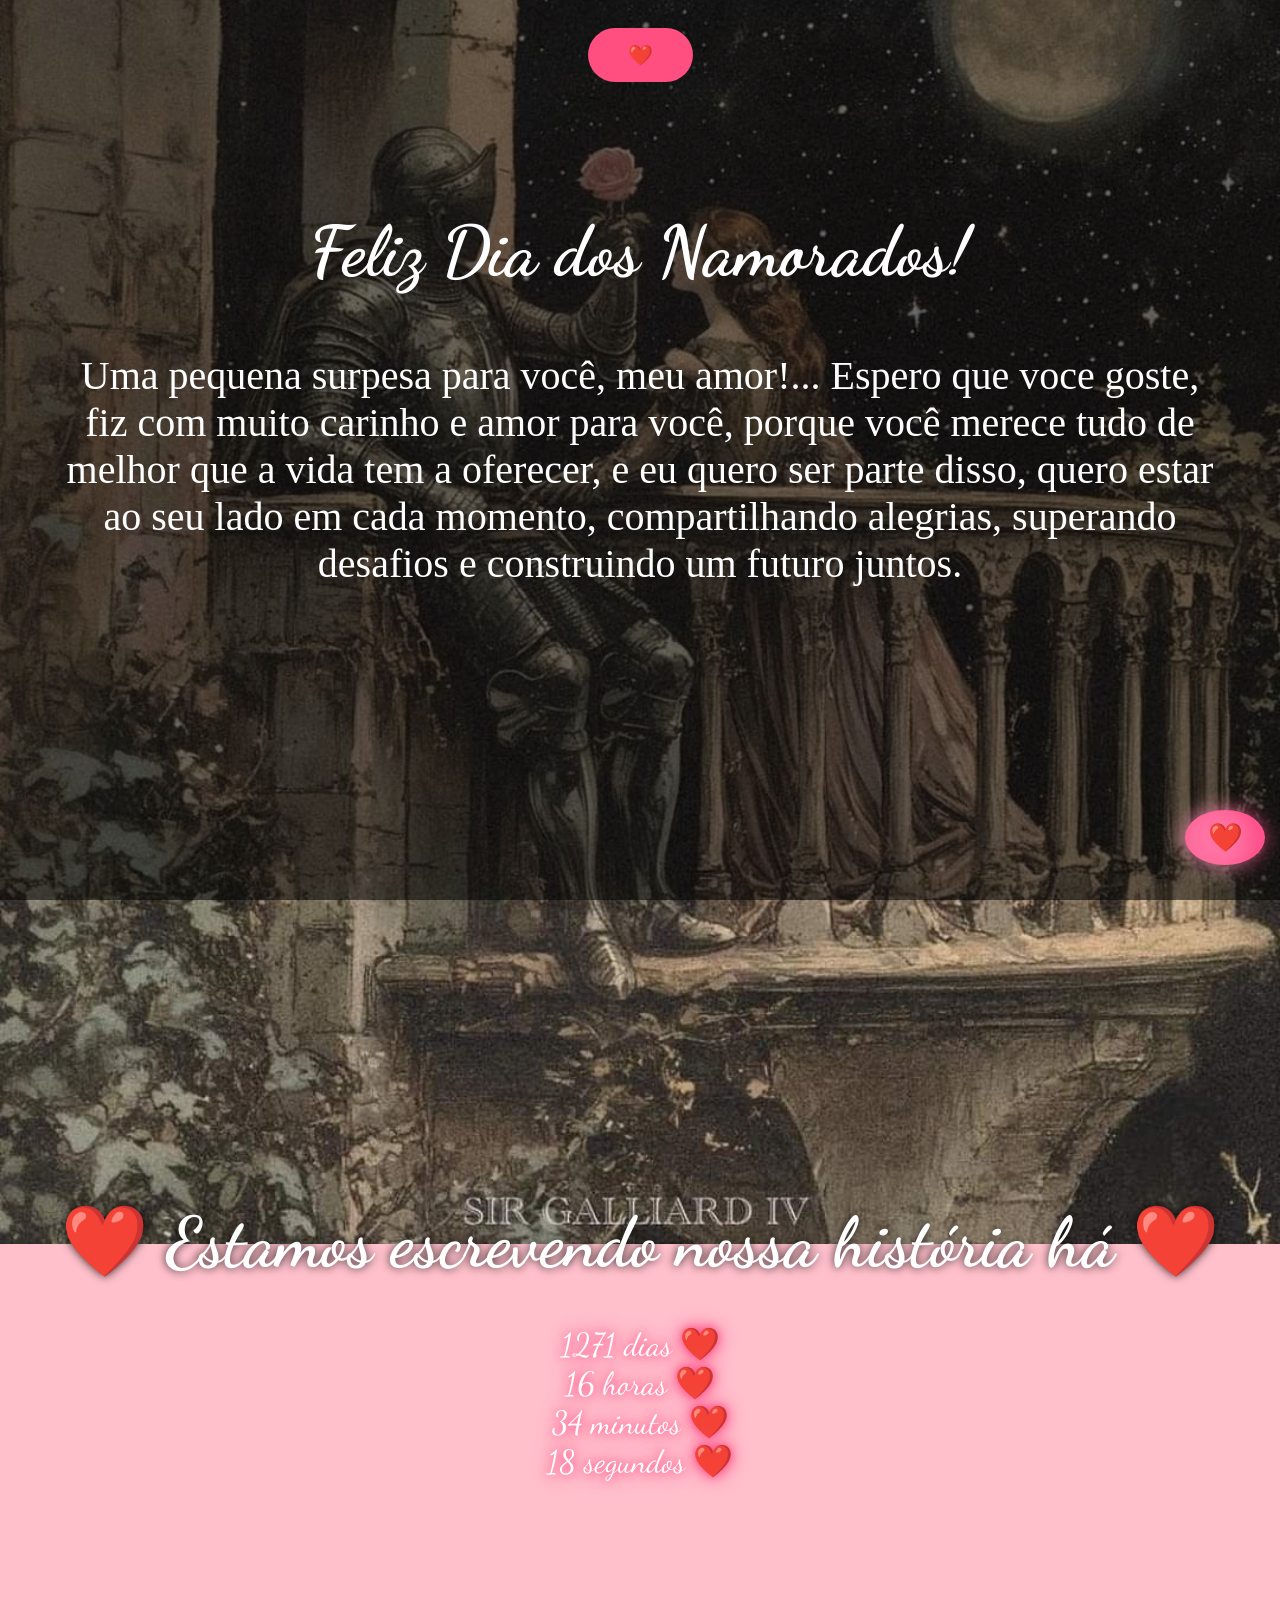
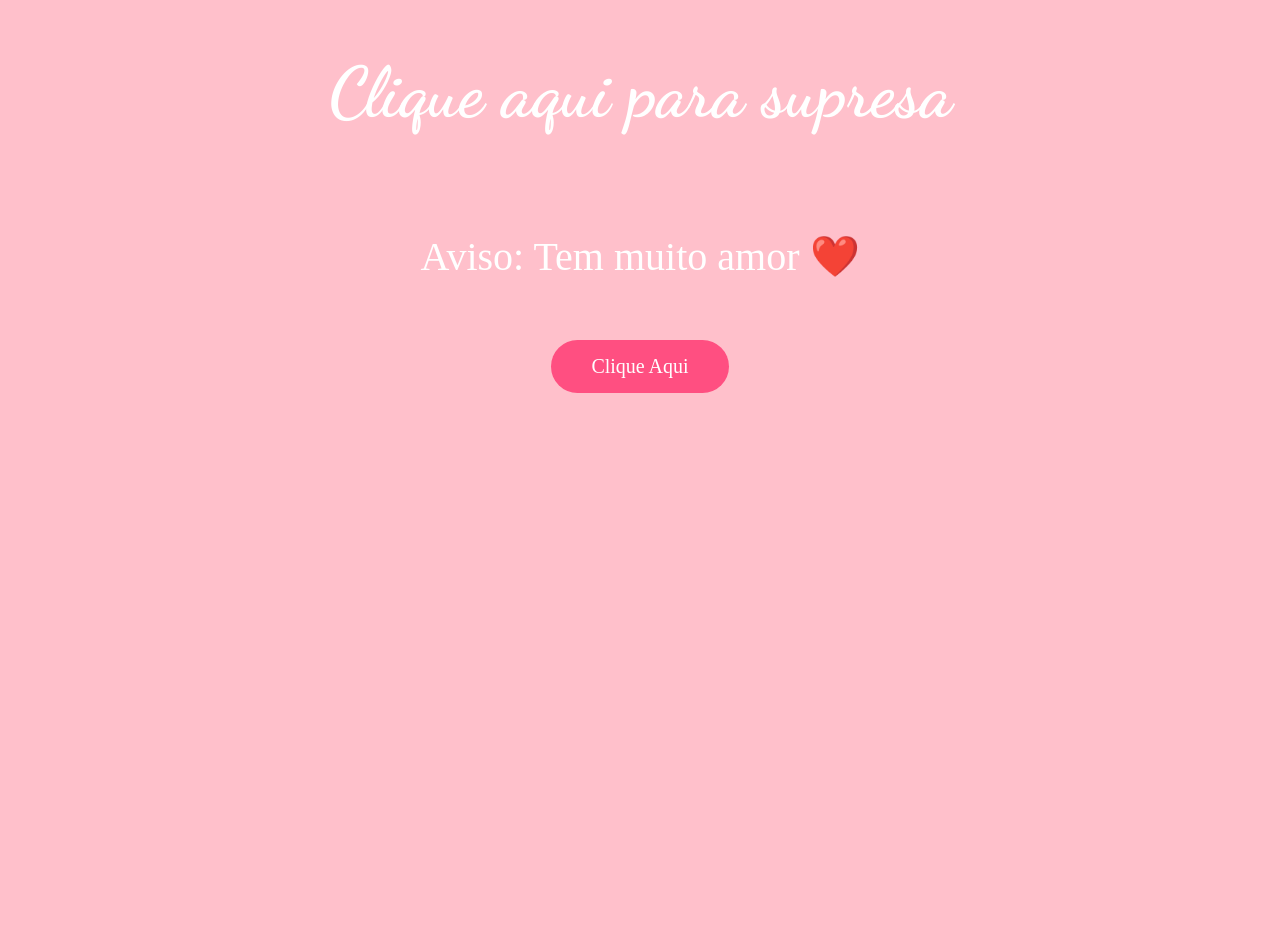
<file: index.html>
<!DOCTYPE html>
<html lang="pt-BR">
<head>
  <meta charset="UTF-8">
  <meta name="viewport" content="width=device-width, initial-scale=1.0">

  <title>Dia dos Namorados</title>
  <link rel="stylesheet" href="style.css">
  
  <link href="https://fonts.googleapis.com/css2?family=Dancing+Script:wght@400..700&display=swap" rel="stylesheet">
</head>
<body>
 <script src= "script.js"></script>
  <header>
    <button id ="menubtn" onclick="abrirMenu()">
    ❤️
    </button>
  <nav id = "menu">

<a href="index.html">♡ Principal</a>

<a href="galeria.html">♡ Galeria</a>

<a href="weHistory.html">♡ História</a>

<a href="musicas.html">♡ Músicas</a>


</nav>
  </header>

<section id = "inicio">
  <h1>Feliz Dia dos Namorados!</h1>
  <p>Uma pequena surpesa para você, meu amor!... Espero que voce goste,
     fiz com muito carinho e amor para você, porque você merece tudo de melhor que a vida tem a oferecer,
     e eu quero ser parte disso, quero estar ao seu lado em cada momento, 
    compartilhando alegrias, superando desafios e construindo um futuro juntos.  </p>
    

  </div>
</section>


<div class="contador">
 <h2>❤️ Estamos escrevendo nossa história há ❤️</h2>

<p id="tempoJuntos"></p>
</div>


<section id = "surpresa">
  <h1>Clique aqui para supresa</h1>
  <p>Aviso: Tem muito amor ❤️</p>
  <button onclick="MostrarCarta()">Clique Aqui
  </button>
  <div id="carta" style="display:none;">
    <div id="foto">
      <img src="Fotos/Fotos (20).jpg" alt="Foto Especial">
    </div>
    <h2>Para o amor da minha vida ❤️</h2>
   <p id = "textoDigitando"></p>
  </div>
</section>
<button id = "voltarTopo" onclick="voltarAoTopo()">
  ❤️
</button>









</body>
</html>
</file>
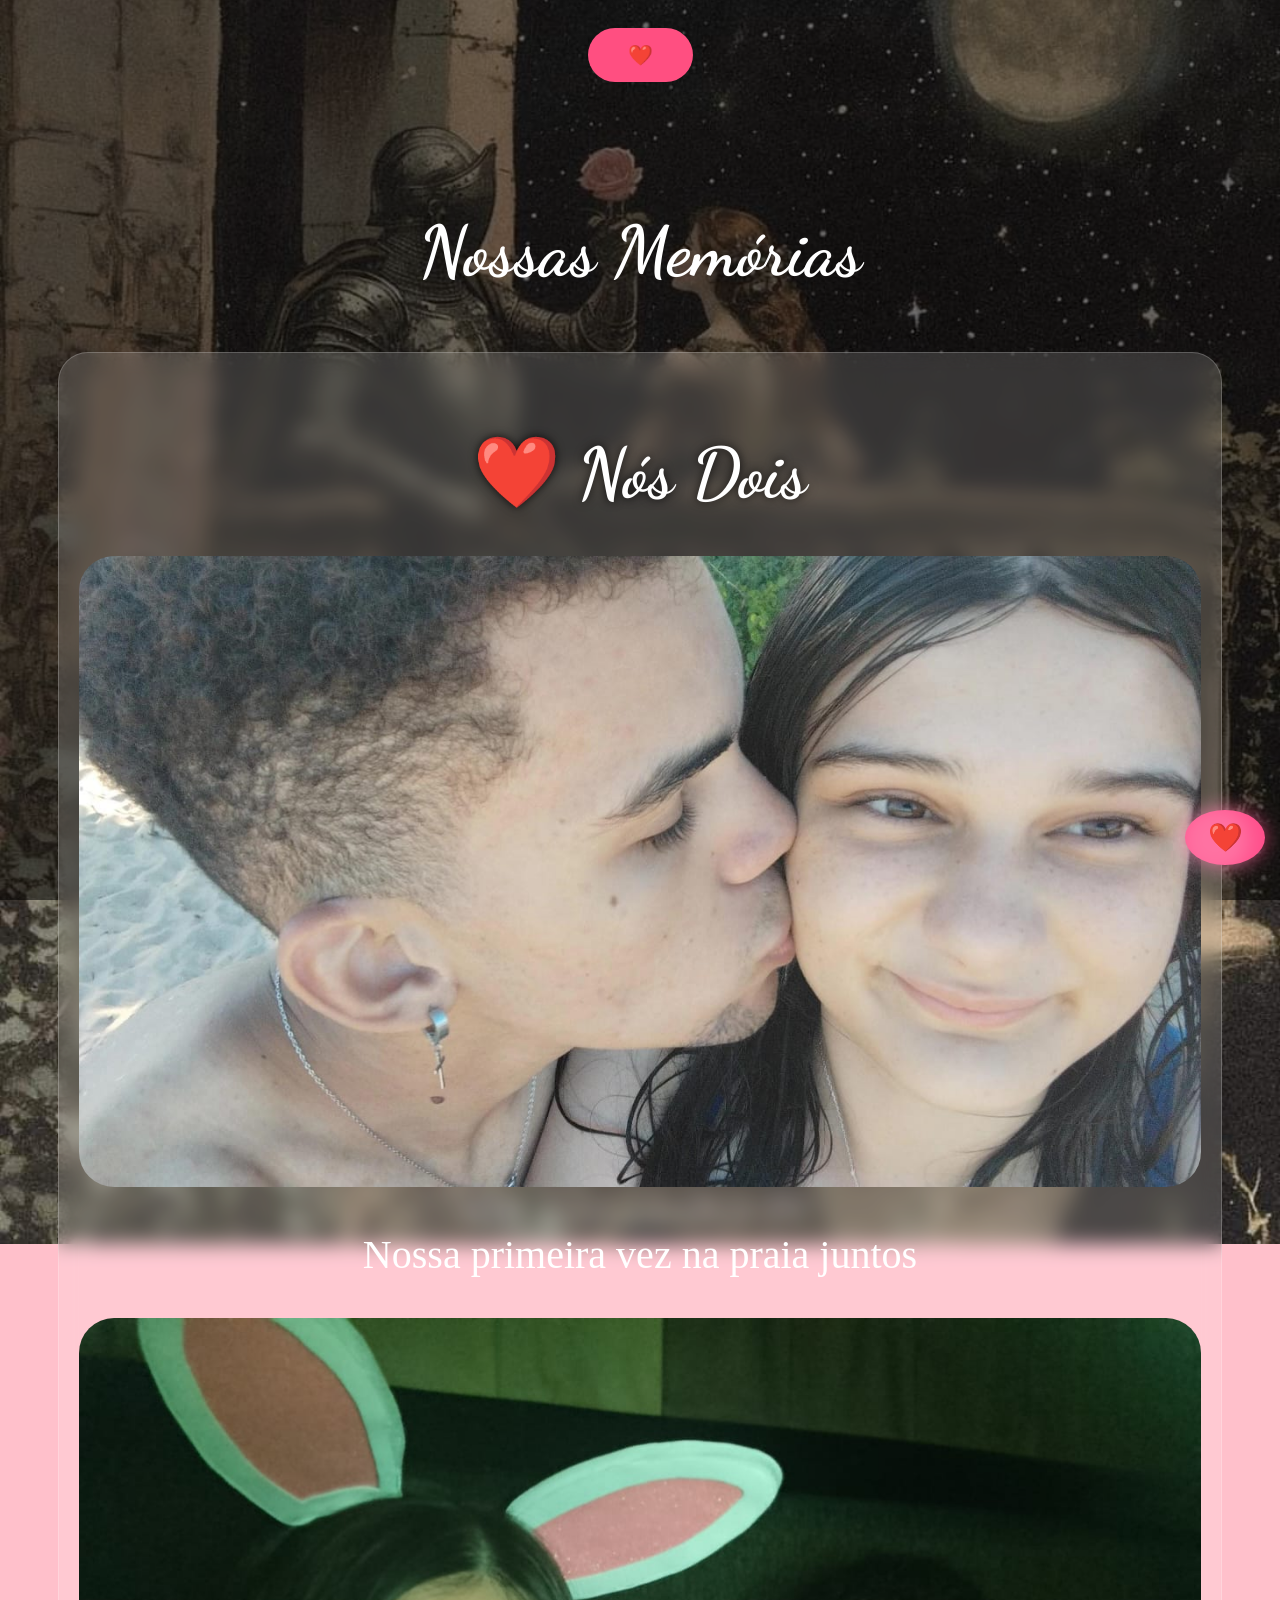
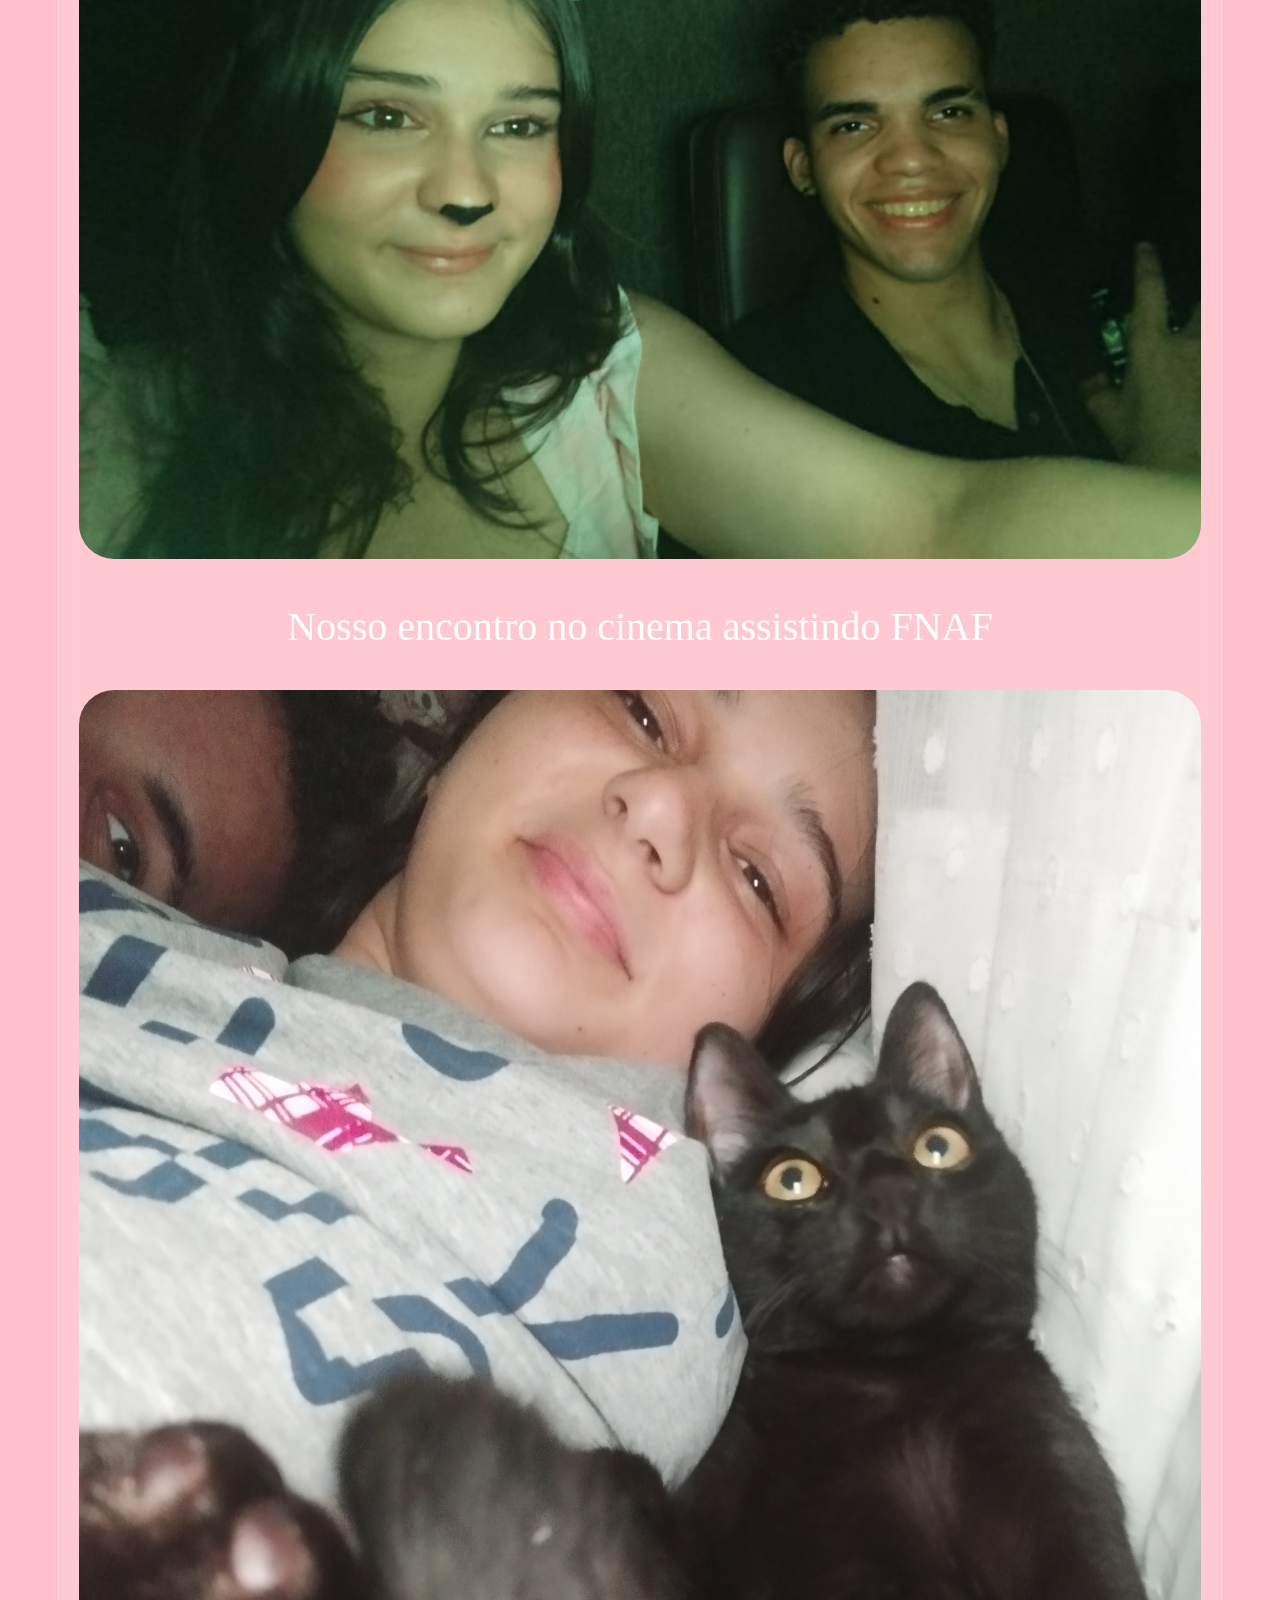
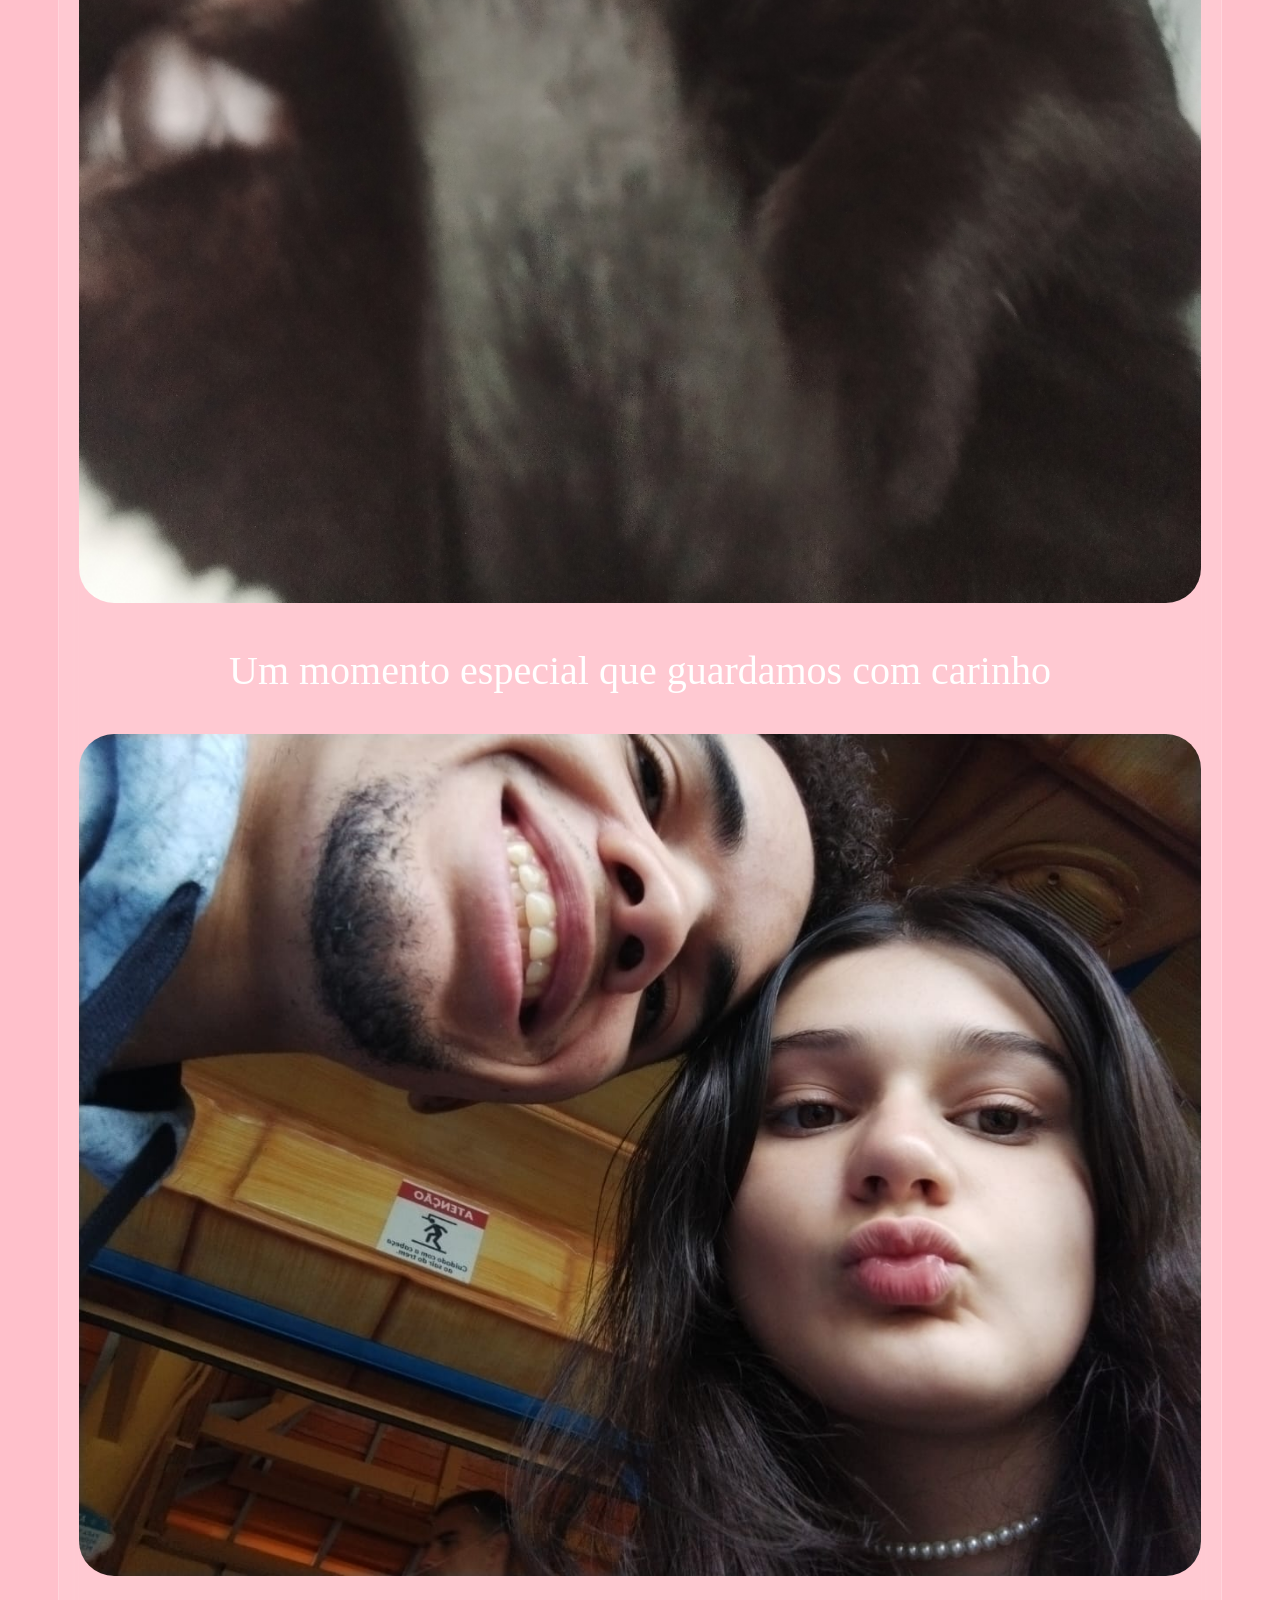
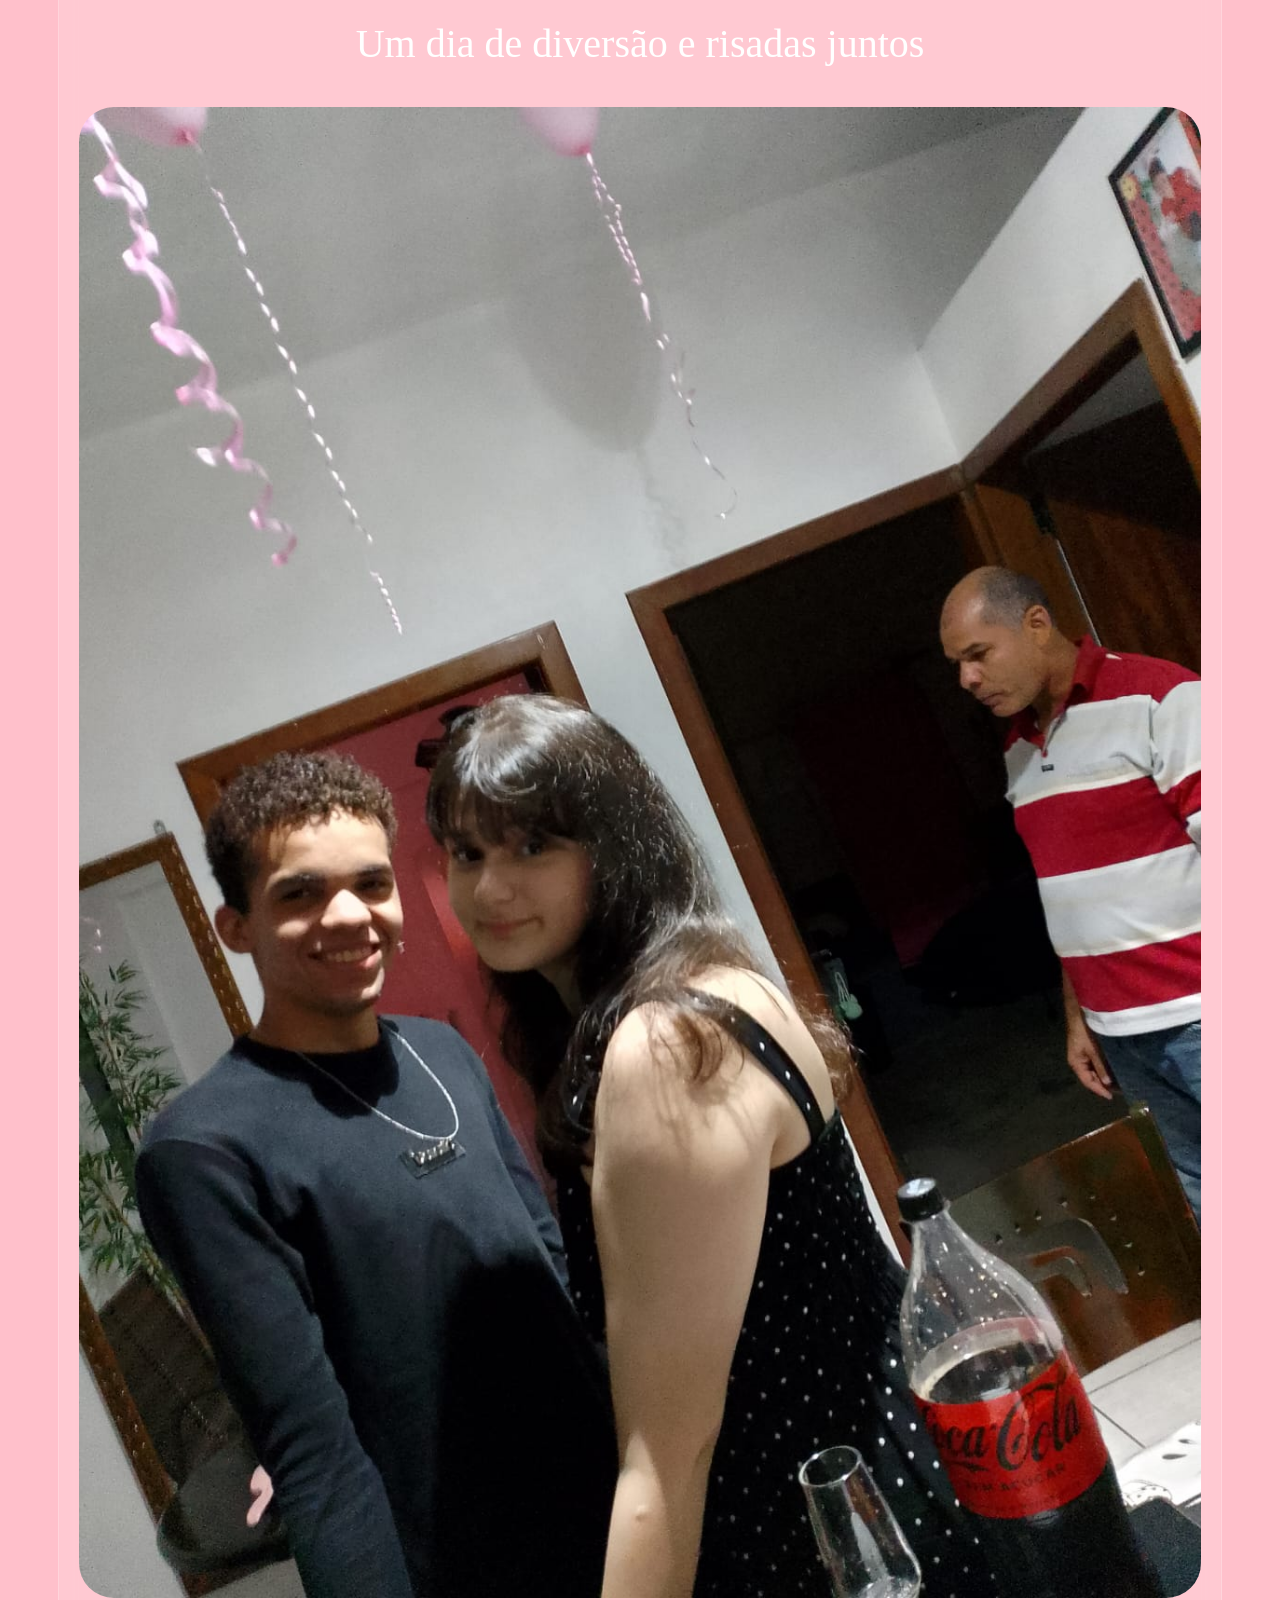
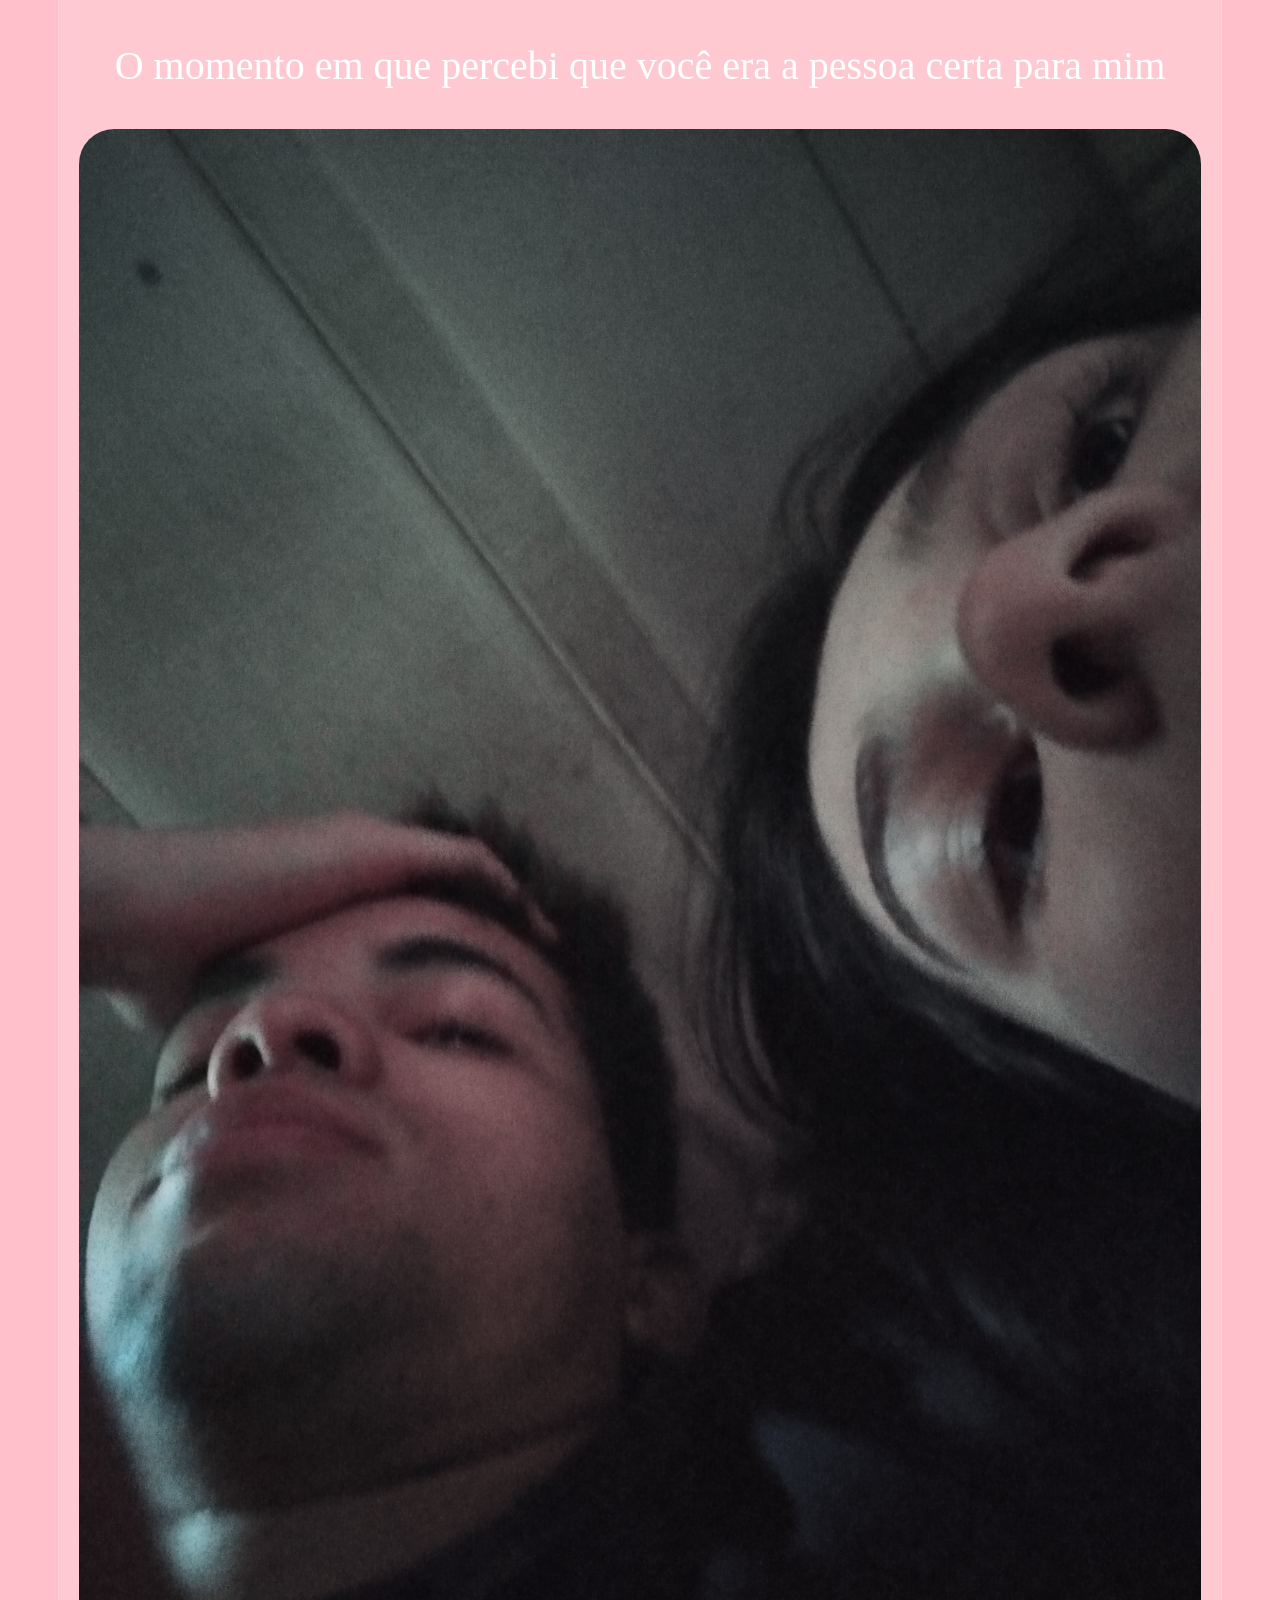
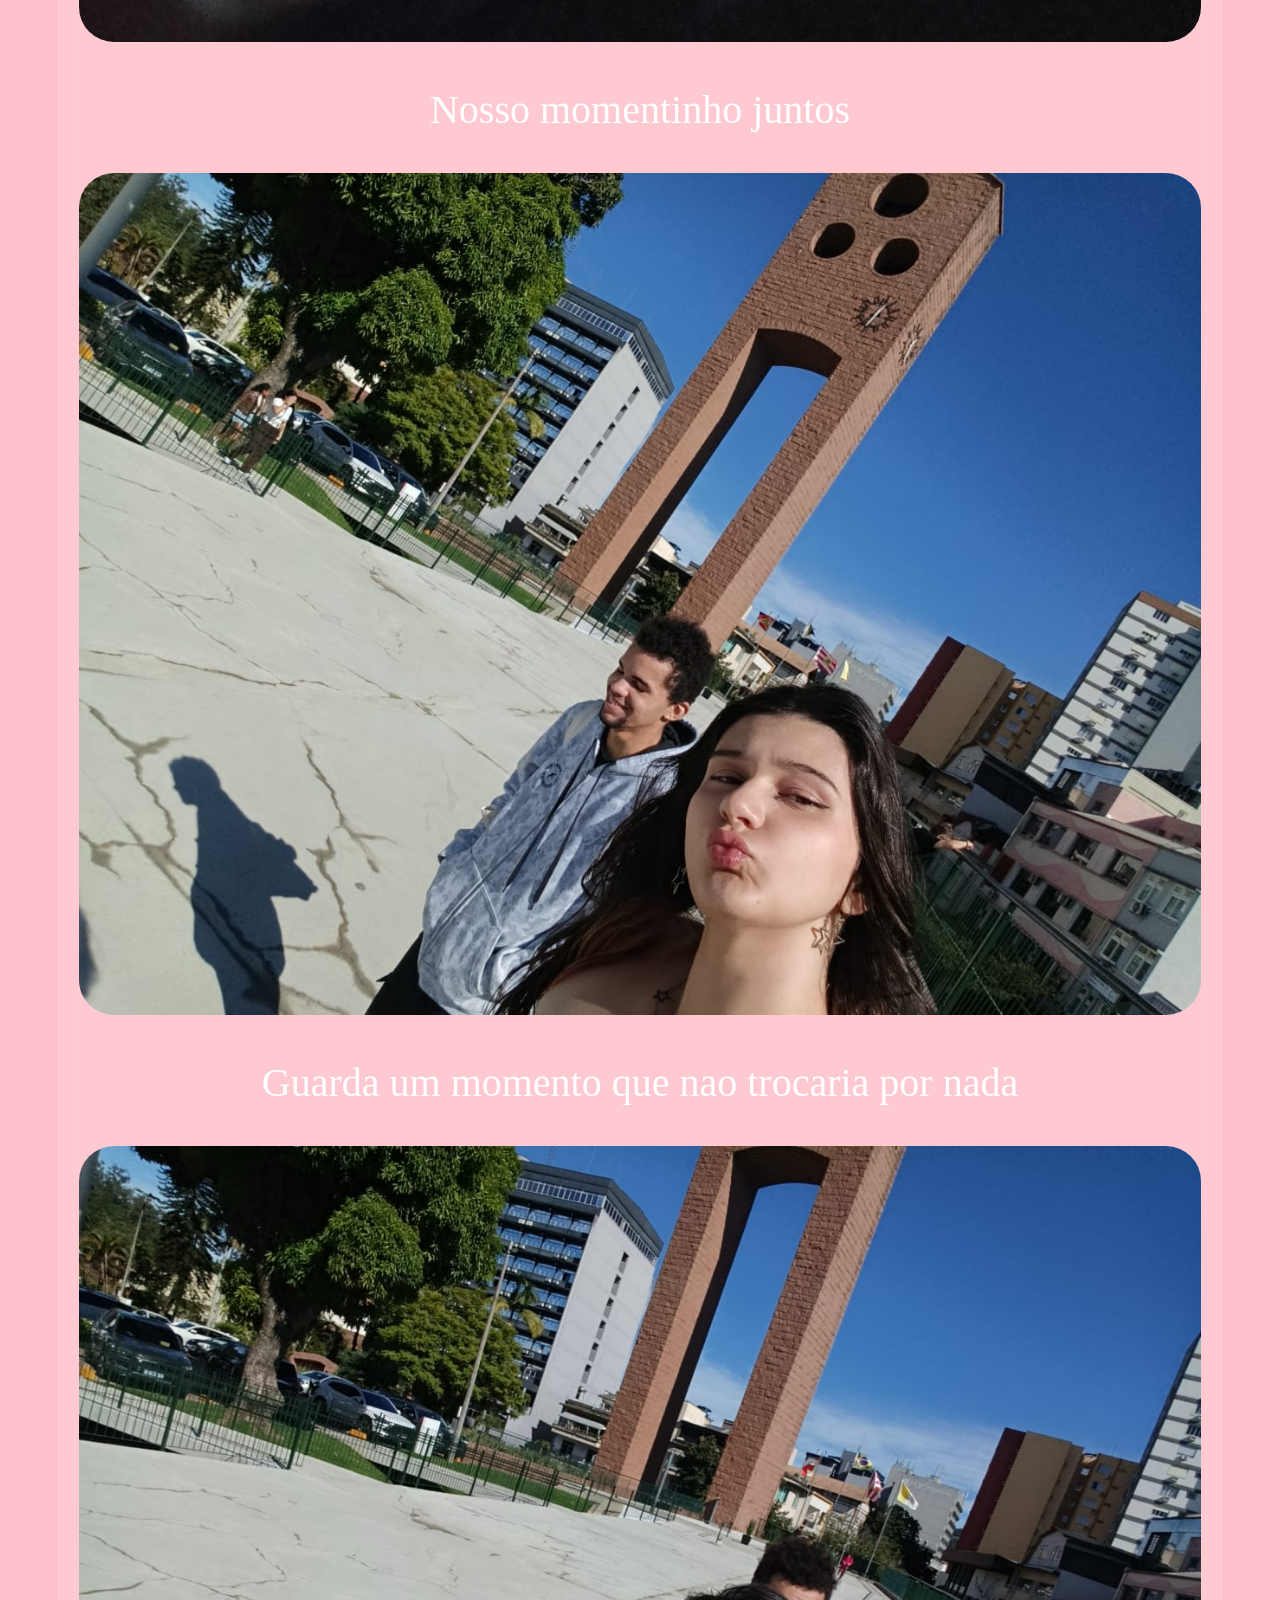
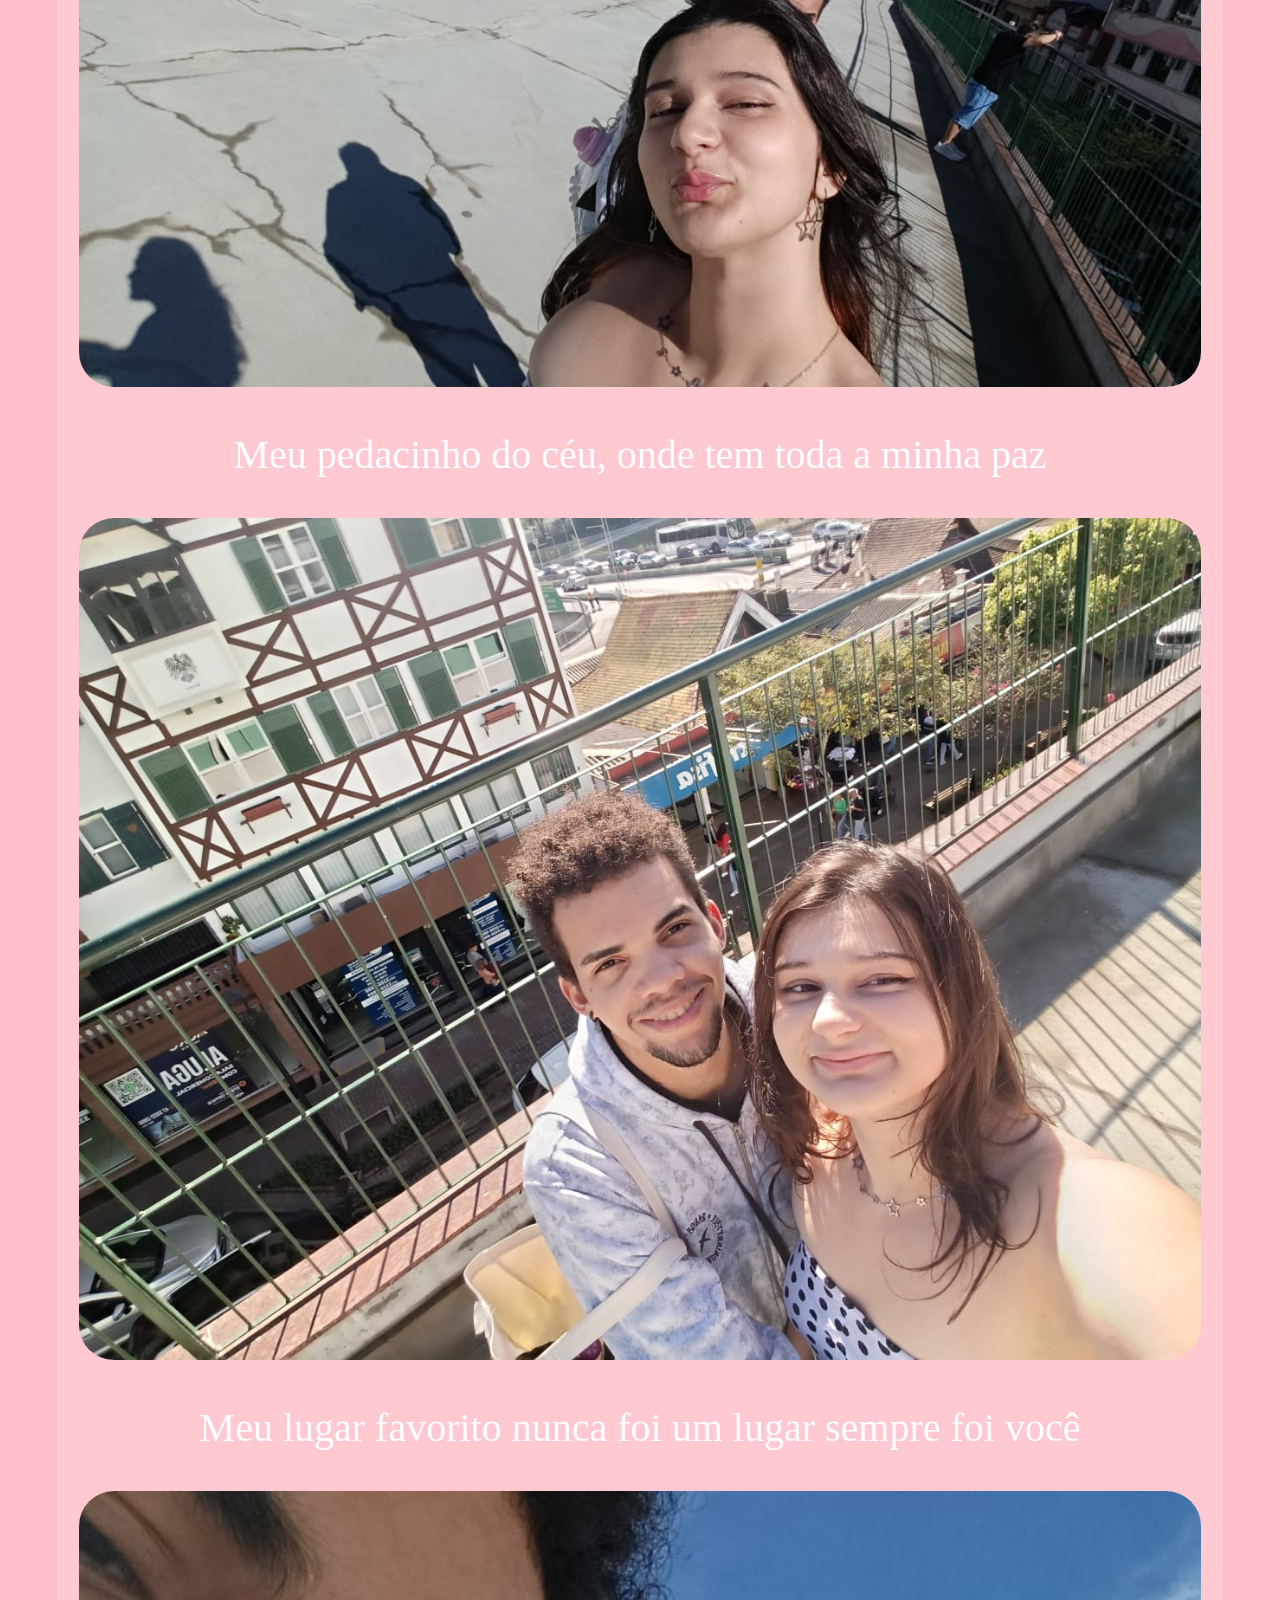
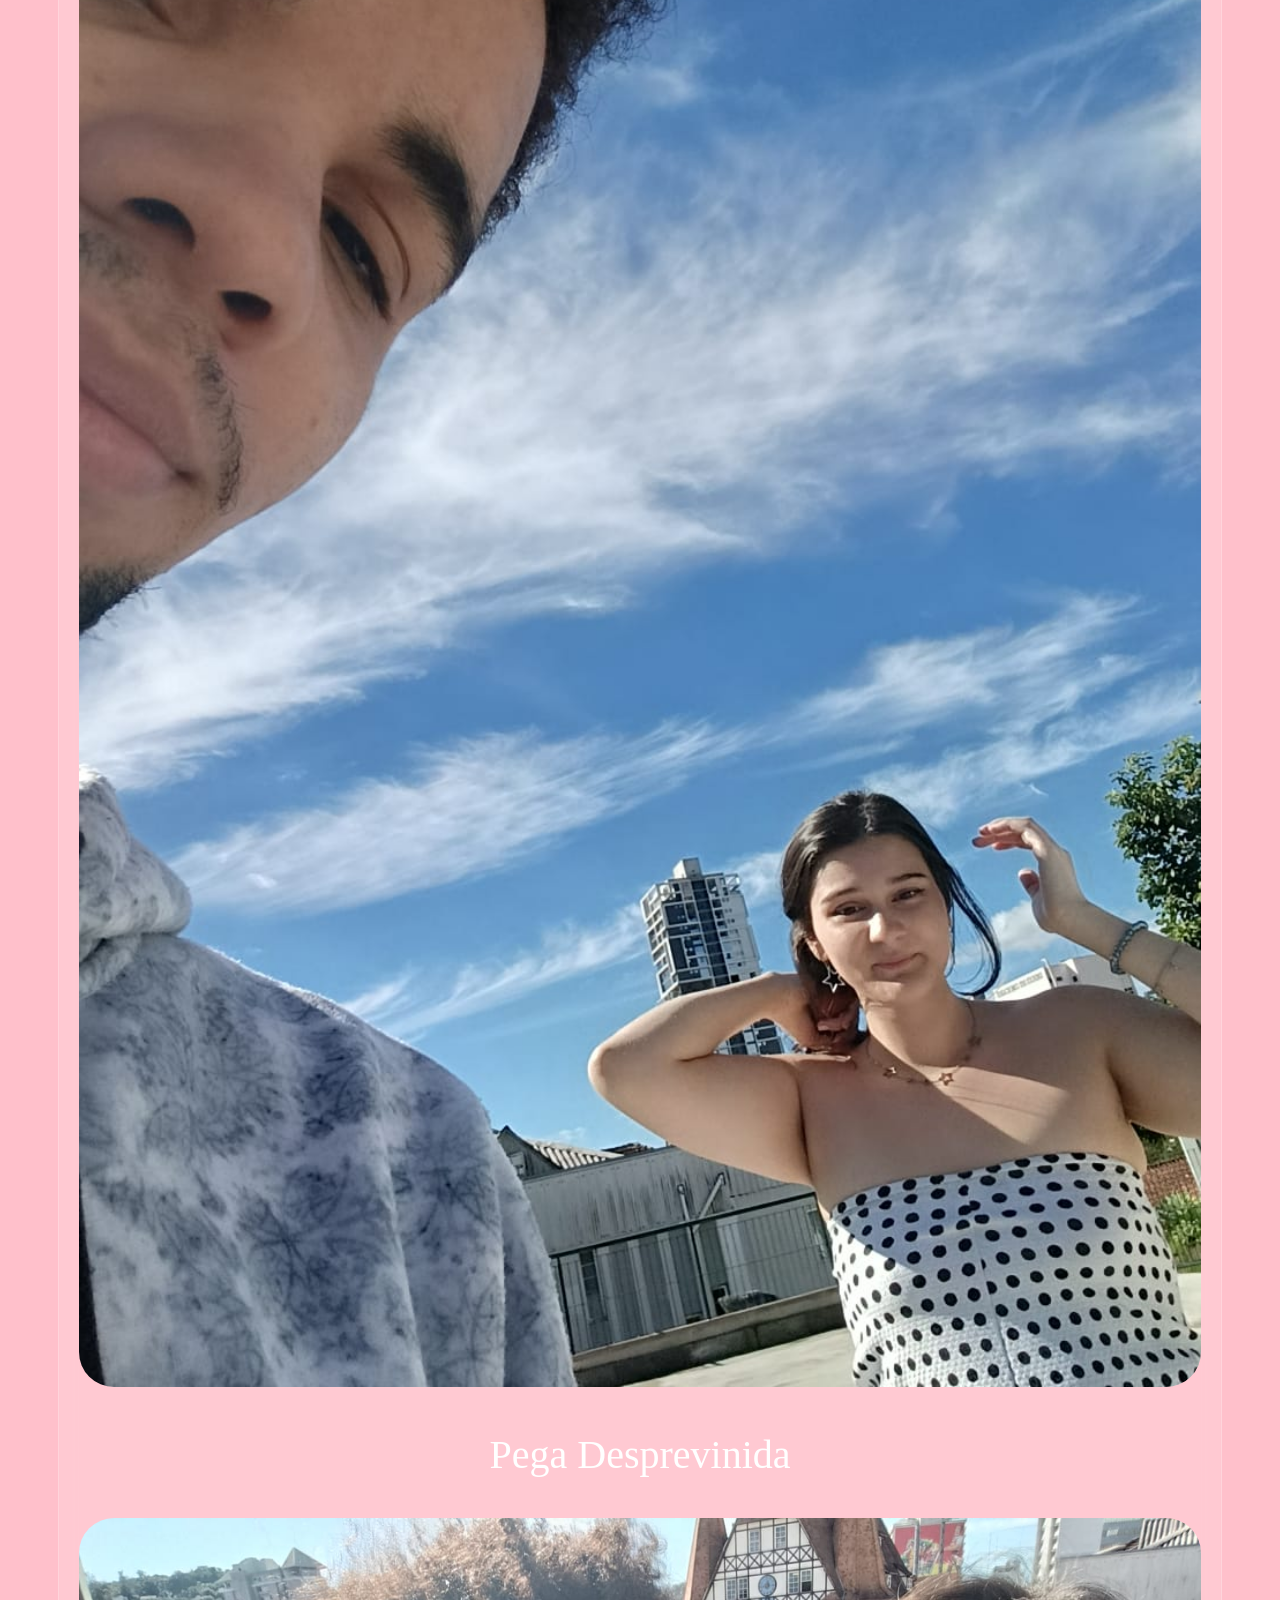
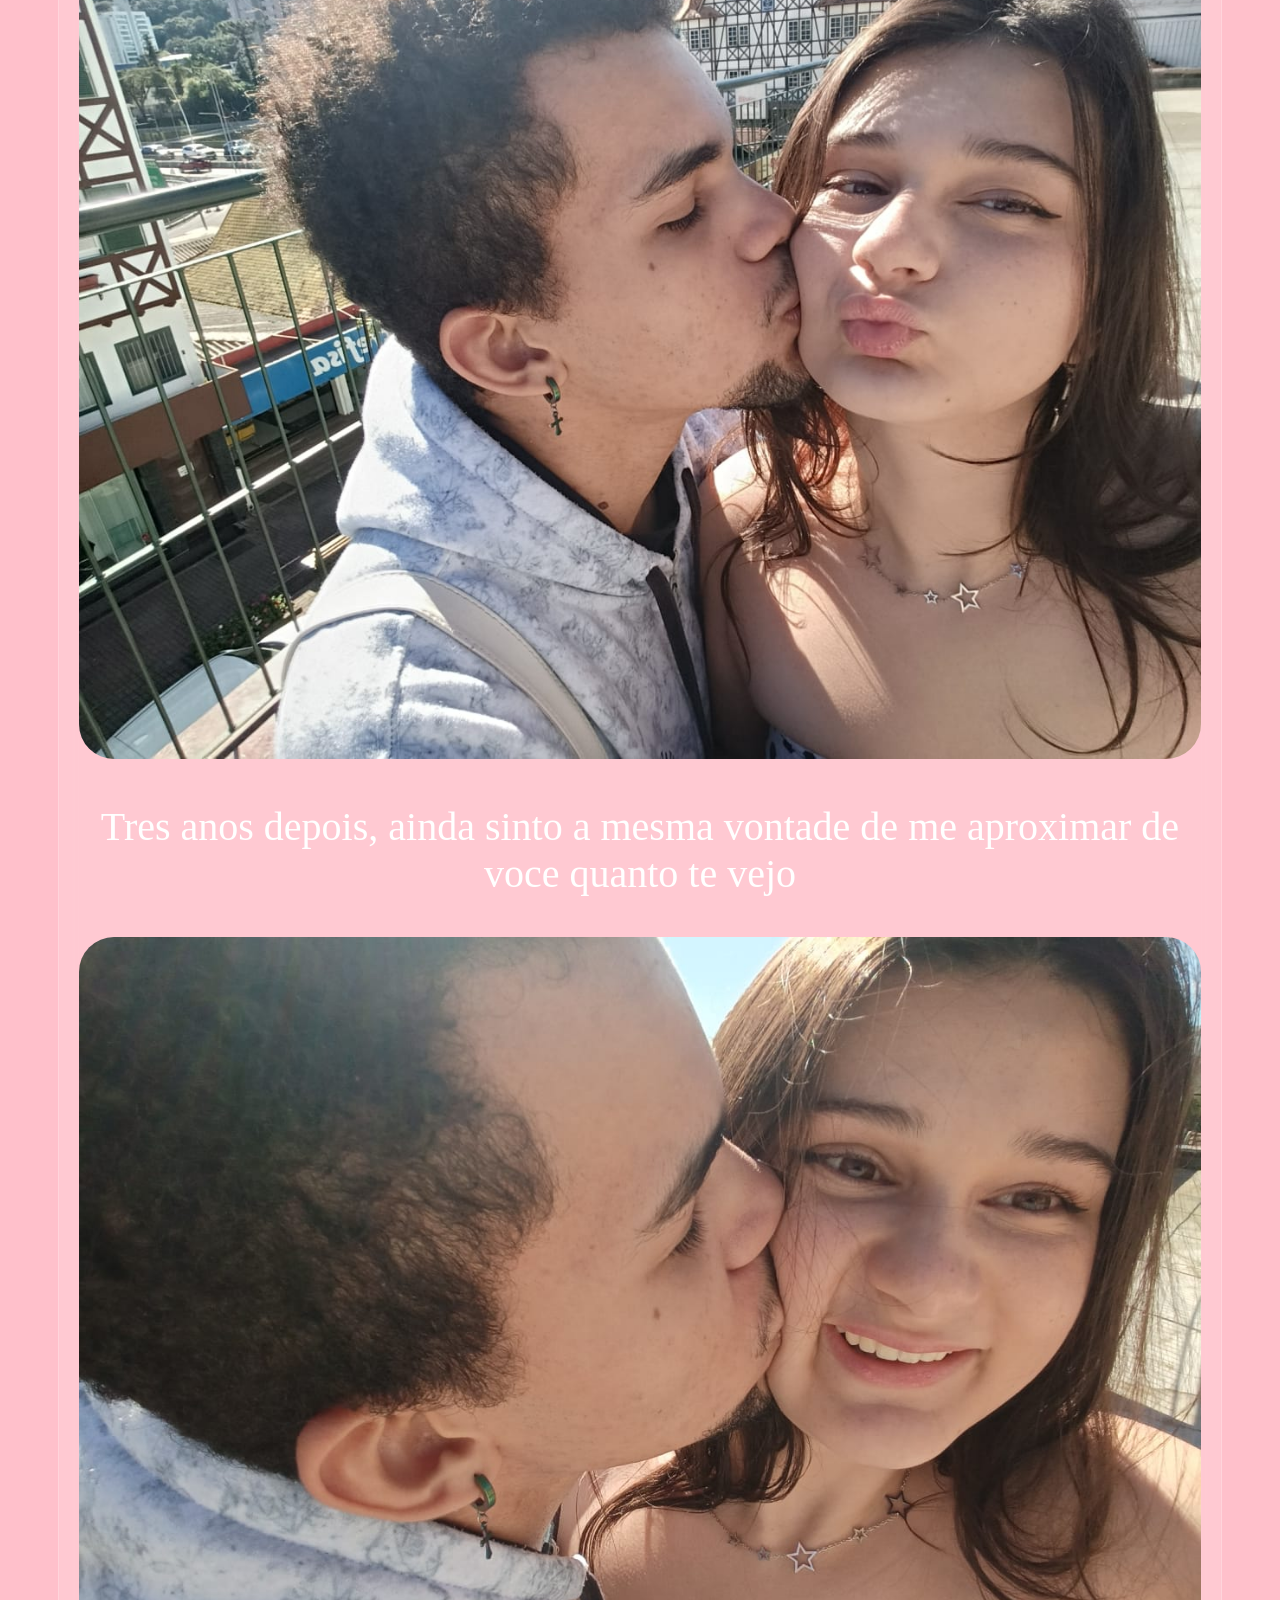
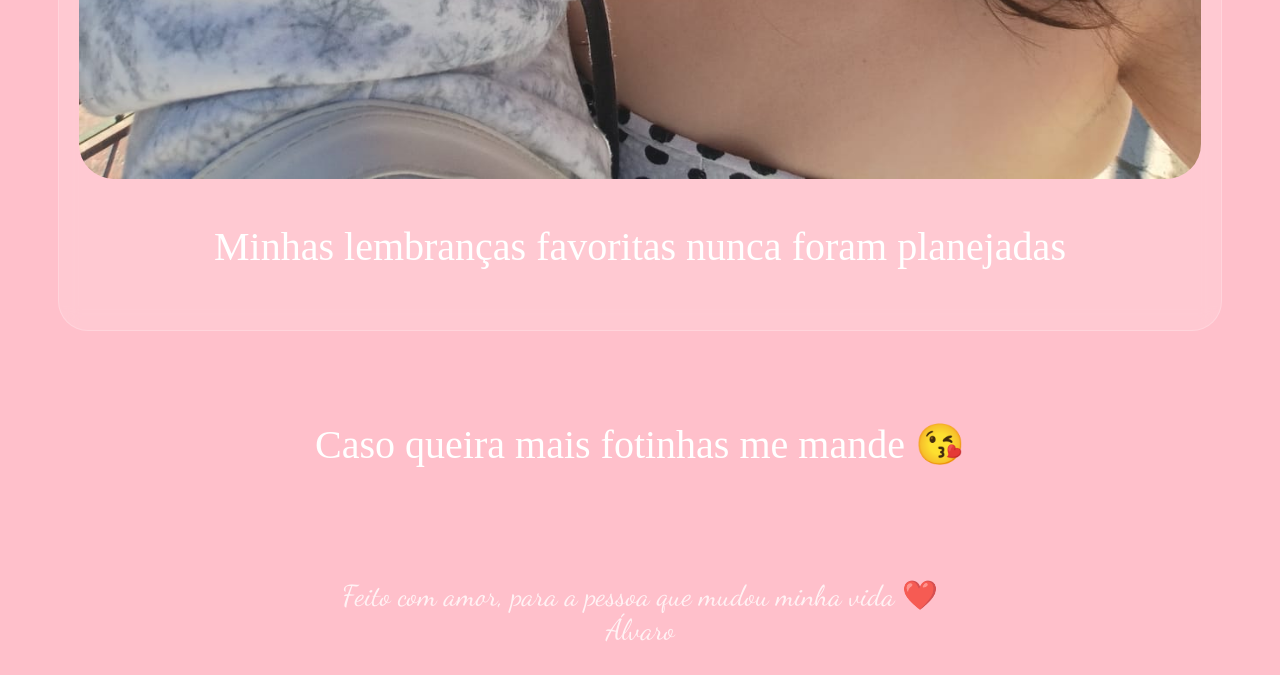
<file: galeria.html>
<!DOCTYPE html>
<html lang="pt-BR">
<head>
  <meta charset="UTF-8">
  <meta name="viewport" content="width=device-width, initial-scale=1.0">

  <title>Nossa Galeria
  </title>
  <link rel="stylesheet" href="style.css">
  <link href="https://fonts.googleapis.com/css2?family=Dancing+Script:wght@400..700&display=swap" rel="stylesheet">
</head>
 <script src="script.js"></script>

  <header>
    <button id ="menubtn" onclick="abrirMenu()">
    ❤️
    </button>
  <nav id = "menu">

<a href="index.html">♡ Principal</a>

<a href="galeria.html">♡ Galeria</a>

<a href="weHistory.html">♡ História</a>

<a href="musicas.html">♡ Músicas</a>


</nav>
  </header>
<body>
    <section id="galeria">
      <h1>Nossas Memórias</h1>
    <div class="foto">
        <h2>❤️ Nós Dois</h2>
        <img src="Fotos/Fotos (38).jpg" alt="Foto 1">
        <p>Nossa primeira vez na praia juntos</p>
        <img src="Fotos/Fotos (20).jpg" alt="Foto 2">
        <p>Nosso encontro no cinema assistindo FNAF</p>
        <img src="Fotos/Fotos (2).jpg" alt="Foto 3">
        <p>Um momento especial que guardamos com carinho</p>
        <img src="Fotos/Fotos (30).jpg" alt="Foto 4">
        <p>Um dia de diversão e risadas juntos</p>
        <img src="Fotos/Fotos (42).jpg" alt="Foto 5">
        <p>O momento em que percebi que você era a pessoa certa para mim</p>
        <img src="Fotos/Fotos (1).jpg" alt="Foto 6">
        <p>Nosso momentinho juntos</p>
        <img src="Fotos/FotosRc/Fotos (1).jpeg" alt="Foto 8">
        <p>Guarda um momento que nao trocaria por nada </p>
        <img src="Fotos/FotosRc/Fotos (2).jpeg" alt="Foto 9">
        <p>Meu pedacinho do céu, onde tem toda a minha paz</p>
        <img src="Fotos/FotosRc/Fotos (3).jpeg" alt="Foto 10">
        <p>Meu lugar favorito nunca foi um lugar sempre foi você</p>
        <img src="Fotos/FotosRc/Fotos (11).jpeg" alt="Foto 11">
        <p>Pega Desprevinida</p>
        <img src="Fotos/FotosRc/Fotos (9).jpeg" alt="Foto 7">
        <p>Tres anos depois, ainda sinto a mesma vontade de me aproximar de voce quanto te vejo</p>
        <img src="Fotos/FotosRc/Fotos (7).jpeg" alt="Foto 7">
        <p>Minhas lembranças favoritas nunca foram planejadas</p>
    </div>
</section>
<div>
  <button id = "voltarTopo" onclick="voltarAoTopo()">
  ❤️
</button>
  <p>Caso queira mais fotinhas me mande 😘</p>
</div>
<footer>
    Feito com amor,
para a pessoa que mudou minha vida ❤️<br>

Álvaro
</footer>
</body>
</html>
</file>
<file: style.css>
body
{
    background-color: pink;
    background-image: linear-gradient(rgba(0,0,0,0.55),rgba(0,0,0,0.55)), url("Fotos/Fundos/fundo.jpg");
    background-size:cover;
    background-position: center;
    background-repeat: no-repeat;
    background-attachment: fixed;
    min-height: 100vh;
    display: flex;
    justify-content: center;
    align-items: center;
    flex-direction: column;
     overflow-x: hidden;
    
    
}
h1
{
    color: rgb(255, 255, 255);
  font-size: 60px;
  text-align: center;
   font-family: "Dancing Script", cursive;
    font-size: 70px;

}
h2
{
    color: rgb(255, 255, 255);
  font-size: 50px;
  text-align: center;
  margin-bottom: 40px;
  text-shadow: 0 0 10px rgba(0, 0, 0, 0.8);
       font-family: "Dancing Script", cursive;
    font-size: 70px;

}
p
{
      color: rgb(255, 255, 255);
  font-size: 40px;
  text-align: center; 
       font-family: Georgia, serif;

}
button
{
    padding: 15px 40px;
    border: none;
    border-radius: 30px;
    background:#ff4f81;
    color: white;
    font-size: 20px;
    cursor: pointer;
     font-family: "Pacifico", cursive;
}
button:hover
{
    transform: scale(1.1);
}
.galeria
{
display: flex;
flex-wrap: wrap;
justify-content: center;
gap: 30px;
}
.foto
{
background:rgba(255, 255, 255, 0.15);
backdrop-filter: blur(10px);
-webkit-backdrop-filter: blur(10px);
padding: 20px;
border-radius: 30px;
border: 1px solid rgba(255, 255, 255, 0.2);
box-shadow: 0 8px 32px rgba (255, 255, 255, 0.2);
}
.foto img
{
width: 100%;
border-radius: 35px;
transition: 0.3s;
}
.foto:hover
{
    transition: 0.7s;
    background:rgba(255, 255, 255, 0.25);
}
section
{
min-height: 100vh;
padding: 50px;
}
.player
{
    display: flex;
    flex-direction: column;
    align-items: center;
    width: 80%;
    max-width: 700px;
    margin: 0 auto;
    padding: 30px;
    border-radius: 30px;
    background:rgba(255, 255, 255, 0.15);
    backdrop-filter: blur(10px);
    border: 1px solid rgba(255, 255, 255, 0.2);
    text-align: center;
}
.player button {
    margin-top: 20px;
}
#carta
{
    margin-top: 30px;
    padding: 40px;
    width: 80%;
    max-width: 900px;
    background:rgba(255, 255, 255, 0.15);
    backdrop-filter: blur(10px);
    border: 1px solid rgba(255, 255, 255, 0.2);
}
#foto img
{
    width: 100%;
    height: auto;
    border-radius: 20px;
display: flex;
justify-content: center;
margin-bottom: 30px;
}
#foto
{
object-fit: cover;
border-radius: 20px;
box-shadow: 0 8px 25px rgba(0, 0, 0, 0.4);
}
#surpresa
{
    display: flex;
    flex-direction: column;
    align-items: center;
    width: 80%;
   max-width: 900px;
   padding: 40px;
   border-radius: 30px;
}
#surpresa button
{
    margin-top: 20px;
}
button
{
   display:block;
   margin: 20px auto;
   padding:15px 40px;
   border:none;
   border-radius:30px;
   cursor:pointer;
}
#carta
{
    text-align: center;
  
}

.caixa-historia
{
   width: 80%;
   max-width: 900px;
   padding: 40px;
   border-radius: 30px;
   background:rgba(255, 255, 255, 0.15);
   backdrop-filter: blur(10px);
    border: 1px solid rgba(255, 255, 255, 0.2);
    text-align: center;
    margin: 50px auto;
}
#carta p
{
    font-size: 22px;
    line-height: 1.8;
    word-break: normal;
}

#voltarTopo{
 position: fixed;

    right: 15px;
    bottom: 15px;

    width: 55px;
    height: 55px;

    display: flex;
    justify-content: center;
    align-items: center;

    border: none;
    border-radius: 50%;

    background: #ff4f8b;

    color: white;

    font-size: 28px;

    cursor: pointer;

    z-index: 9999;

    box-shadow: 0 0 20px rgba(255,79,139,.7);

    transition: all .3s ease;

    animation: flutuar 2s ease-in-out infinite;
}
#voltarTopo:hover
{
    transform: scale(1.15);
    box-shadow: 0 0 35px rgba(255,79, 139, 0.9);
}
#voltarTopo::before
{
    content:"";
    position: absolute;
    top: -5px;
    left: -5px;
    width: 70px;
    height: 70px;
    inset: -5px;
    border-radius: 50%;
    background: rgba(255, 255, 255, 0.2);
    filter: blur(10px);
    animation: pulse 2s infinite;
    overflow: visible;
    z-index: -1;
}

footer
{
    text-align: center;
    padding: 20px;
    margin-top: 50px;
    color: white;
    font-family: 'Dancing Script', cursive;
    font-size: 1.8rem;
    opacity: 0.8;
}

nav a
{
    color: white;
    text-decoration: none;
    font-size: 1.5rem;
    font-family: 'Dancing Script', cursive;

    animation: brilho 2s infinite;
}
header nav
{
    display: flex;
    justify-items: center;
    align-items: center;
    gap: 15px ;

    flex-wrap: wrap;
}


.contador
{
    text-align: center;
    margin: 40px auto;
}

#tempoJuntos
{
    font-family: 'Dancing Script', cursive;
    font-size: 2rem;
    color: white;

    text-shadow:
    0 0 10px #ff4d88,
    0 0 20px #ff4d88;

    animation: batimento 1.5s  infinite;
}
#menu{

    display:none;

    flex-direction:column;

    gap:15px;

    text-align:center;

    margin-top:15px;
}
#menuBtn{

    background:none;

    border:none;

    color:white;

    font-size:2rem;

    cursor:pointer;

    font-family:'Dancing Script', cursive;
}
#menu a{

    text-decoration:none;

    color:white;

    font-size:1.5rem;

    font-family:'Dancing Script', cursive;

    transition:0.3s;
}
#menu a:hover{

    transform:scale(1.1);

    text-shadow:
    0 0 10px hotpink,
    0 0 20px hotpink;
}









































@keyframes brilho {
    0%{
        text-shadow: 0 0 5px #ff69b4;
    }
50%{
        text-shadow:
        0 0 10px #ff69b4,
        0 0 20px #ff69b4;
    }

    100%{
        text-shadow: 0 0 5px #ff69b4;
    }
}

@keyframes batimento{

    0%{
        transform: scale(1);
    }

    20%{
        transform: scale(1.08);
    }

    40%{
        transform: scale(1);
    }

    60%{
        transform: scale(1.08);
    }

    100%{
        transform: scale(1);
    }
}
@keyframes flutuar
{
0%
{
    transform:translateY(0px);
}    
50%
{
transform:translateY(-8px) ;
}
100%
{
    transform: translateY(0px);
}
}
@keyframes pulse 
{
    0%
    {
        transform: scale(1);
        opacity: 0.7;
    }
    100%
    {
        transform: scale(1.6);
        opacity: 0;
    }
}
@keyframes flutuar
{
0%
{
    transform:translateY(0px);
}    
50%
{
transform:translateY(-8px) ;
}
100%
{
    transform: translateY(0px);
}
}
@keyframes pulse 
{
    0%
    {
        transform: scale(1);
        opacity: 0.7;
    }
    100%
    {
        transform: scale(1.6);
        opacity: 0;
    }
}
@media (max-width: 768px) 
{
 #voltarTopo
 {
    width: 50px;
    height: 50px;
    font-size: 22px;
    right: 10px;
    bottom: 10px;
 }  
 header nav
 {
    flex-direction: column;
    gap: 10px;
 } 
 header nav button{
    width: 220px;
 }
}
</file>
